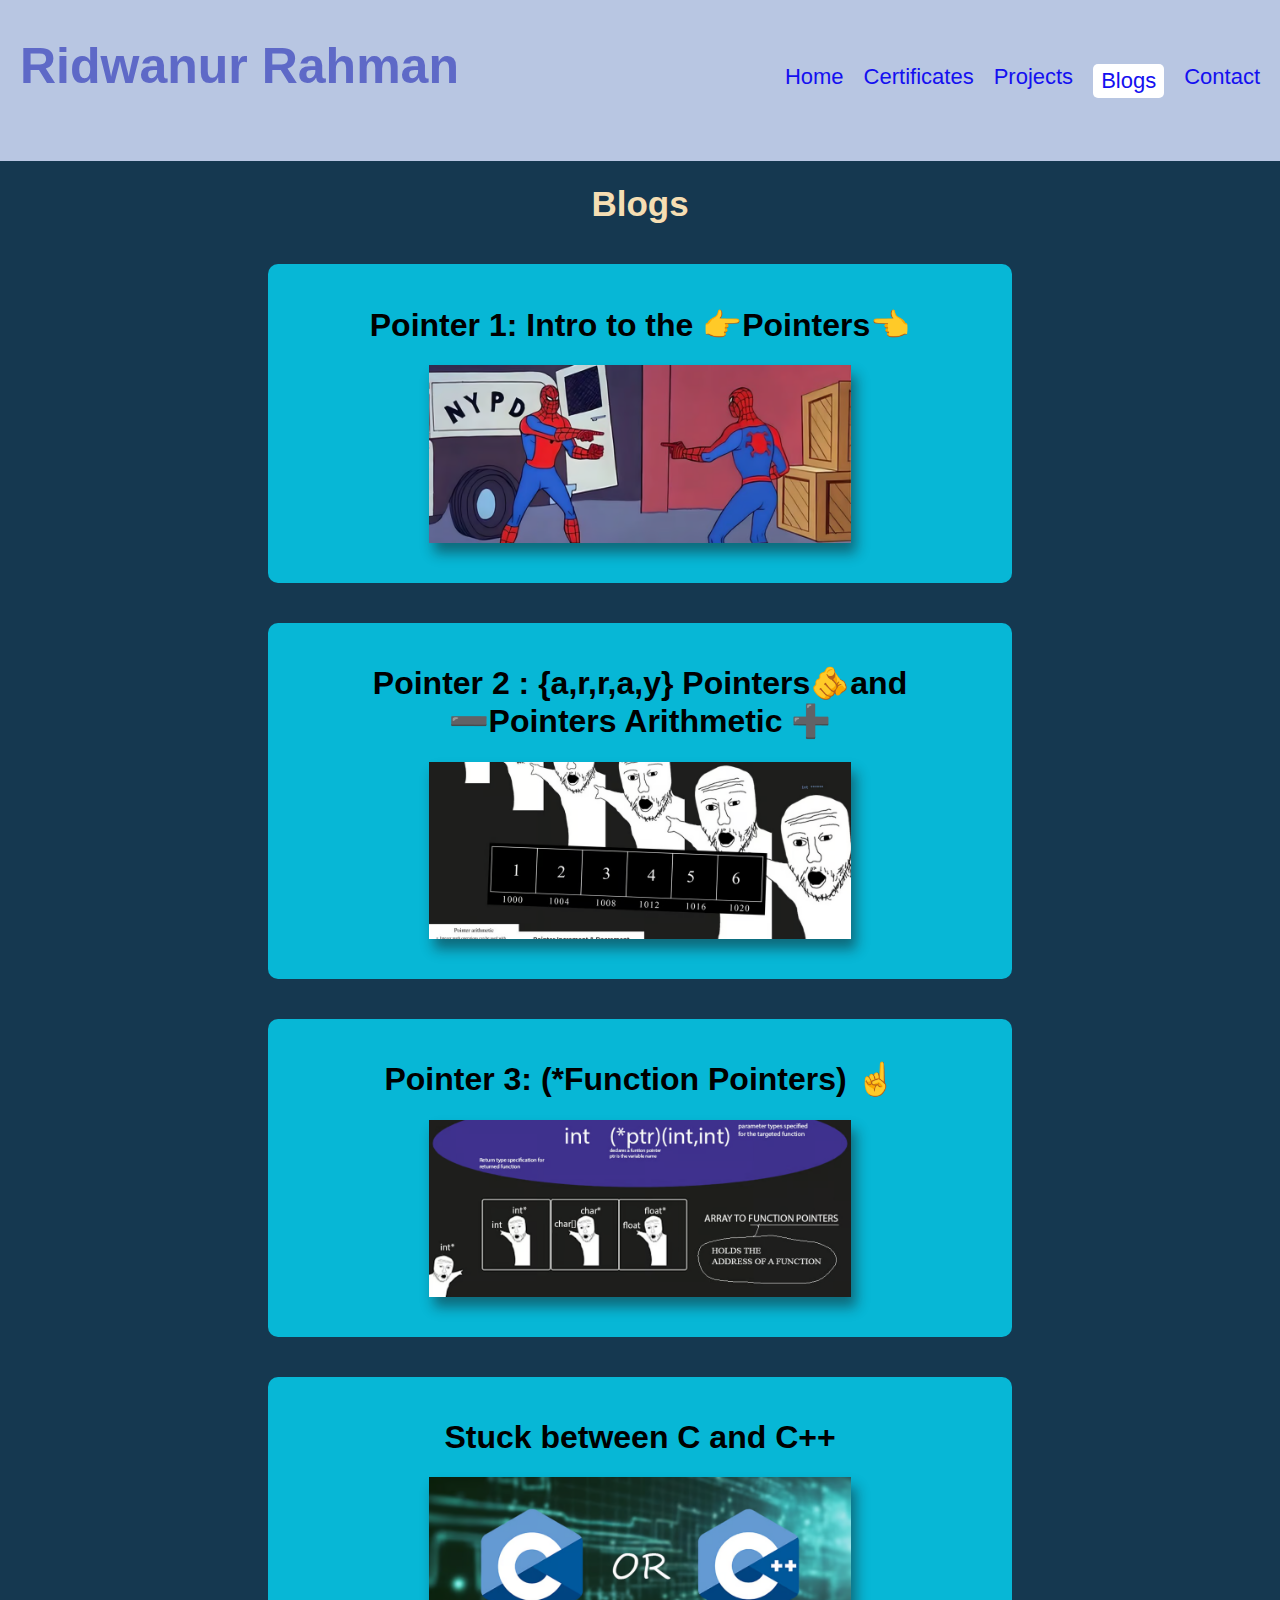
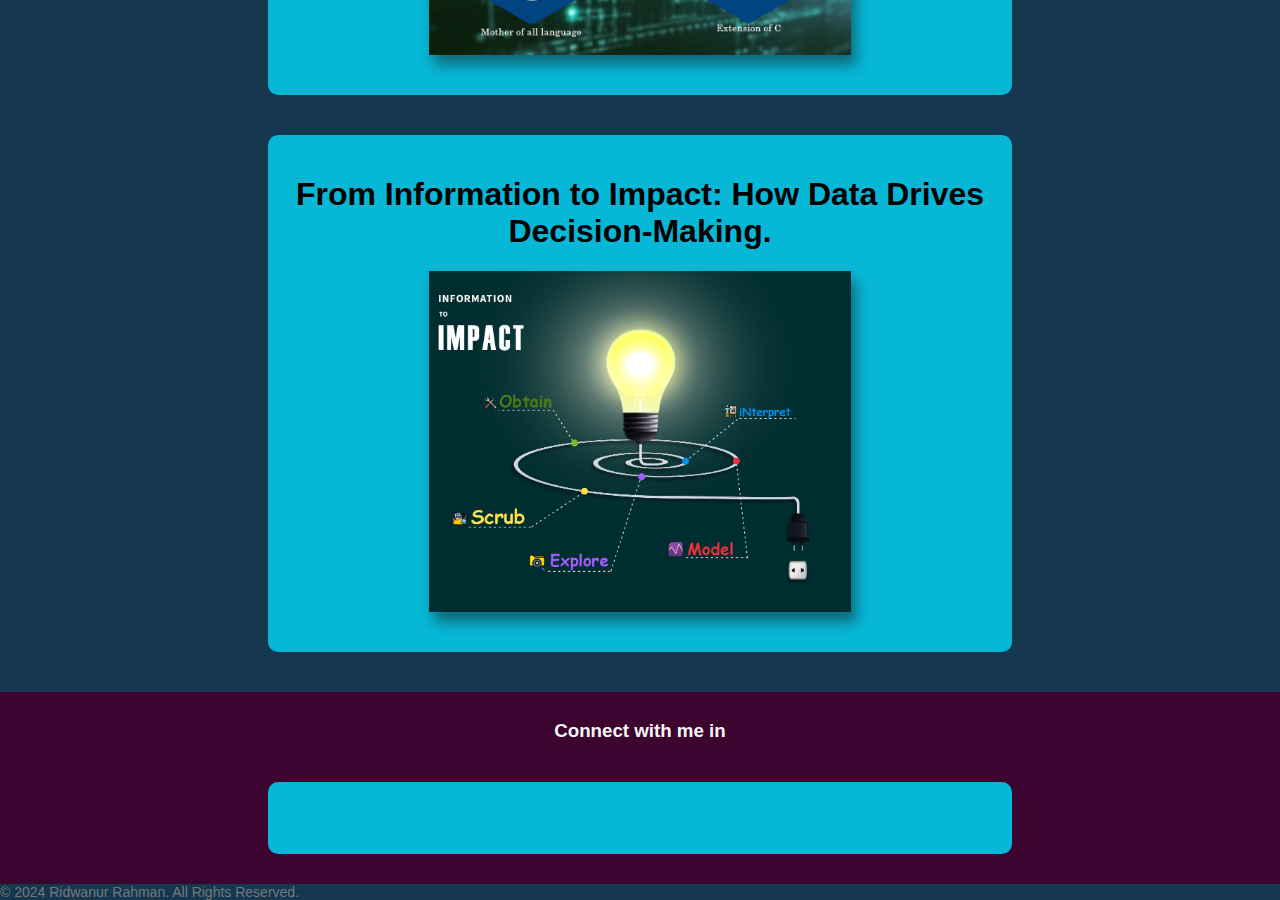
<file: blog.html>
<!DOCTYPE html>
<html lang="en">
    <head>
      <meta charset="UTF-8">
      <meta name="viewport" content="width=device-width, initial-scale = 1.0">
      <title>Personal Portfolio</title>
      <link rel = "stylesheet" href = "style.css">
      <link rel="stylesheet" href="https://cdnjs.cloudflare.com/ajax/libs/font-awesome/6.6.0/css/all.min.css" integrity="sha512-Kc323vGBEqzTmouAECnVceyQqyqdsSiqLQISBL29aUW4U/M7pSPA/gEUZQqv1cwx4OnYxTxve5UMg5GT6L4JJg==" crossorigin="anonymous" referrerpolicy="no-referrer" />
      <script src="script.js" defer></script>
    </head>
    <body class="blog-body">
        <header>
            <nav>
                <div id="logo">
                    <h1 id="myname">Ridwanur Rahman</h1>
                </div>
                <ul class="nav-links">
                    <li><a href="/">Home</a></li>
                    <li><a href="/certi.html">Certificates</a></li>
                    <li><a href="/pro.html">Projects</a></li>
                    <li><a href="/blog.html" class="highlight">Blogs</a></li>
                    <li><a href="/contact.html">Contact</a></li>
                </ul>
            </nav>
        </header>
        <main>
            <h1 class="blog-head">Blogs</h1>
            <section class="card2">
                <h1>Pointer 1: Intro to the 👉Pointers👈</h1>
                <div class="image-container">
                    <a href="https://dev.to/ridwan805/intro-to-the-pointers-in-c-5c5d" target="_blank">
                        <img src="Blog\Pointer 1 Intro to the Pointers.png" alt="Intro to pointers" width="75%">
                        <div class="overlay-text">Unlock the Power of Pointers in C Programming! 🖥️ Dive into the fundamentals of pointers, the versatile tools that hold the memory address of variables. Learn how to use pointers to efficiently manipulate data, perform tasks like sorting and searching, and even return multiple values from functions. Whether you're a beginner or looking to boost your productivity in C, this guide offers a clear and concise introduction to mastering pointers. Get ready to enhance your coding skills! Tap here to learn more.</div>
                    </a>
                </div>
            </section>
            <section class="card2">
                <h1>Pointer 2 : {a,r,r,a,y} Pointers🫵and ➖Pointers Arithmetic ➕</h1>
                <div class="image-container">
                    <a href="https://dev.to/ridwan805/pointer-2-array-pointersand-pointers-arithmetic-5507" target="_blank">
                        <img src="Blog\Pointer 2  {a,r,r,a,y} Pointers and Pointers Arithmetic .png" alt="array pointers" width="100%">
                        <div class="overlay-text">Unlock the Power of Array Pointers and Arithmetic in C! 🚀 Learn how to efficiently access and manipulate arrays using pointers. Master pointer arithmetic, comparisons, and more with practical examples. Perfect for beginners and those looking to sharpen their C skills!.Tap here to learn more.</div>
                    </a>
                </div>
            </section>
            <section class="card2">
                <h1>Pointer 3: (*Function Pointers) ☝️</h1>
                <div class="image-container">
                    <a href="hhttps://dev.to/ridwan805/pointer-3-function-pointers-3b92" target="_blank">
                        <img src="Blog\Pointer 3 Function Pointers.png" alt="Functions pointers" width="100%">
                        <div class="overlay-text">Discover the Power of Function Pointers in C! 🚀 Learn how to use function pointers to store and call functions dynamically. Understand how to declare function pointers, create arrays of them, and even pass them as arguments. Enhance your C programming skills with practical examples and tips! Tap to see more</div>
                    </a>
                </div>
            </section>
            <section class="card2">
                <h1>Stuck between C and C++</h1>
                <div class="image-container">
                    <a href="https://dev.to/ridwan805/stuck-between-c-and-c-1nnb" target="_blank">
                        <img src="Blog\Stuck between C and C++.png" alt="Stuck between C and C++" width="100%">
                        <div class="overlay-text">Choosing Between C and C++? 🤔 Both languages have their strengths—C offers simplicity and speed, making it ideal for low-level programming, while C++ adds object-oriented features, perfect for complex, large-scale projects. Explore their pros, cons, and use cases to determine which suits your needs best. Get clarity on when to use each for your next coding journey! Tap to see more</div>
                    </a>
                </div>
            </section>
            <section class="card2">
                <h1>From Information to Impact: How Data Drives Decision-Making.</h1>
                <div class="image-container">
                    <a href="https://dev.to/ridwan805/from-information-to-impact-how-data-drives-decision-making-69d" target="_blank">
                        <img src="Blog/From Information to Impact How Data Drives Decision-Making.png" alt="From Information to Impact: How Data Drives Decision-Making." width="100%">
                        <div class="overlay-text">Have you ever thought about how different industries make decisions based on raw data? How do they arrive at significant conclusions from this information? It’s all thanks to data analysis, which transforms raw data into impactful insights. Click here to read more!</div>
                    </a>
                </div>
            </section>
            <section class="last">
                <h3>Connect with me in</h3>
                <div class="card2">
                    <ul class="lists">
                        <li><a href="https://www.linkedin.com/in/ridwanur-rahman/" target="_blank"><i class="fa-brands fa-linkedin-in"></i></a></li>
                        <li><a href="https://www.facebook.com/ridwan.rahman.2002/" target="_blank"><i class="fa-brands fa-facebook"></i></a></li>
                        <li><a href="https://x.com/i_am_the_wan" target="_blank"><i class="fa-brands fa-square-x-twitter"></i></a></li>
                    </ul>
                </div>
            </section>
            
        </main>
        <footer>
            <p>&copy; 2024 Ridwanur Rahman. All Rights Reserved.</p>
        </footer>
    </body>
</html>
</file>
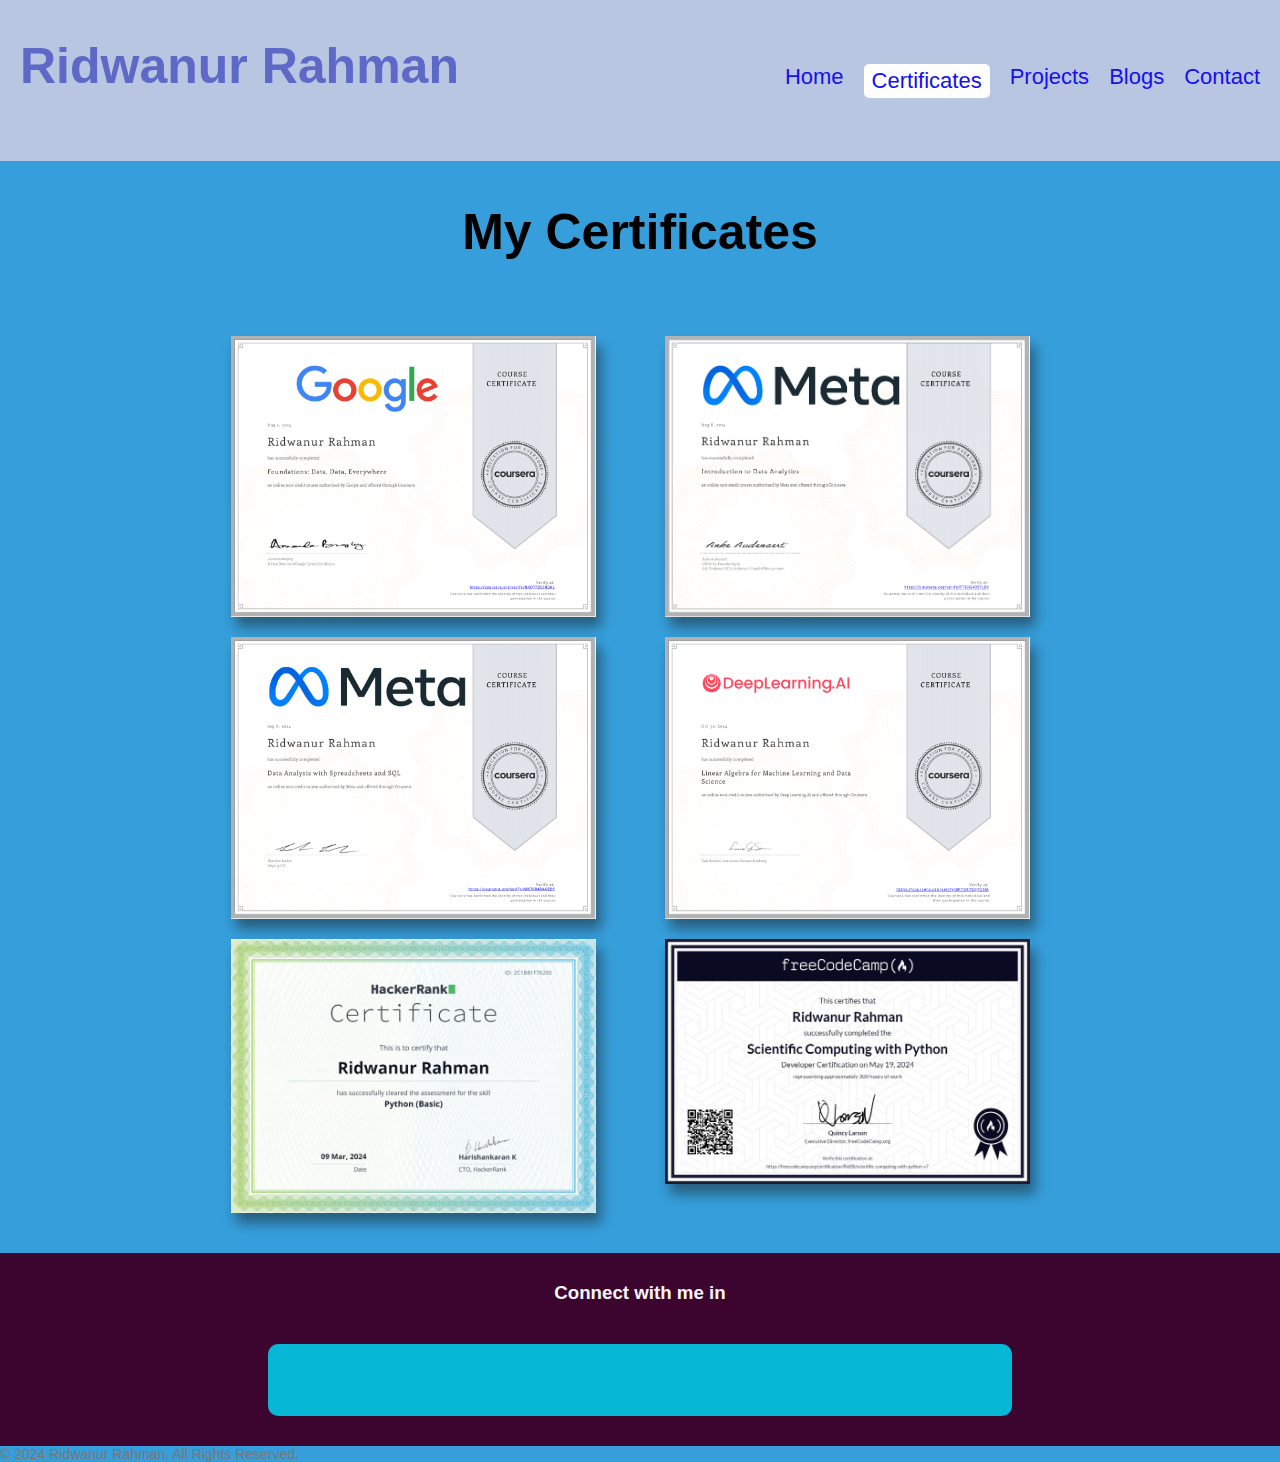
<file: certi.html>
<!DOCTYPE html>
<html lang="en">
    <head>
      <meta charset="UTF-8">
      <meta name="viewport" content="width=device-width, initial-scale = 1.0">
      <title>Personal Portfolio</title>
      <link rel = "stylesheet" href = "style.css">
      <link rel="stylesheet" href="https://cdnjs.cloudflare.com/ajax/libs/font-awesome/6.6.0/css/all.min.css" integrity="sha512-Kc323vGBEqzTmouAECnVceyQqyqdsSiqLQISBL29aUW4U/M7pSPA/gEUZQqv1cwx4OnYxTxve5UMg5GT6L4JJg==" crossorigin="anonymous" referrerpolicy="no-referrer" />
      <script src="script.js" defer></script>
    </head>
    <body class="certi-body">
        <header>
            <nav>
                <div id="logo">
                    <h1 id="myname">Ridwanur Rahman</h1>
                </div>
                <ul class="nav-links">
                    <li><a href="/">Home</a></li>
                    <li><a href="/certi.html" class="highlight">Certificates</a></li>
                    <li><a href="/pro.html">Projects</a></li>
                    <li><a href="/blog.html">Blogs</a></li>
                    <li><a href="/contact.html">Contact</a></li>
                </ul>
            </nav>
        </header>
        <main>
            <h2 class="chead">My Certificates</h2>
            <section class="certificates">
                <ul class="lists">
                    <li>
                        <div class="image-container">
                            <a href="https://coursera.org/share/a43790ab9d86f08d68d788bd48368a16" target="_blank">
                                <img src="certi\Foundation Data,Data Everywhwere.png" alt="Foundation Data, Data Everywhere" width="100%">
                                <div class="overlay-text">Foundation Data, Data Everywhere</div>
                            </a>
                        </div>
                    </li>

                    <li>
                        <div class="image-container">
                            <a href="https://coursera.org/share/92f1320cef52b76a7b4dfe6aa5e7b47b" target="_blank">
                                <img src="certi\Introduction to Data Analytics.png" alt="Introduction to Data Analytics" width="100%">
                                <div class="overlay-text">Introduction to Data Analytics</div>
                            </a>
                        </div>
                    </li>

                    <li>
                        <div class="image-container">
                            <a href="https://coursera.org/share/ef5a6b180fe2bfcefb904bb0b3a017f3" target="_blank">
                                <img src="certi\Data Analysis with Spreadsheets and SQL.png" alt="Data Analysis with Spreadsheets and SQL" width="100%">
                                <div class="overlay-text">Data Analysis with Spreadsheets and SQL</div>
                            </a>
                        </div>
                    </li>

                    <li>
                        <div class="image-container">
                            <a href="https://coursera.org/share/030c57cae8743a459936c0d90691f273" target="_blank">
                                <img src="certi/Linear Algebra for Machine Learning and Data Science.png" alt="Scientific Computuing with python" width="100%">
                                <div class="overlay-text">Linear Algebra for Machine Learning and Data Science</div>
                            </a>
                        </div>
                    </li>
                    
                    <li>
                        <div class="image-container">
                            <a href="https://www.hackerrank.com/certificates/2c1b81f76205" target="_blank">
                                <img src="certi\Python.png" alt="HackerRank Python" width="100%">
                                <div class="overlay-text">HackerRank Python</div>
                            </a>
                        </div>
                    </li>
                    
                    <li>
                        <div class="image-container">
                            <a href="https://www.freecodecamp.org/certification/Rid08/scientific-computing-with-python-v7" target="_blank">
                                <img src="certi\Scientific Computuing with python.jpeg" alt="Scientific Computuing with python" width="100%">
                                <div class="overlay-text">Scientific Computing With Python</div>
                            </a>
                        </div>
                    </li>
                    
                </ul>
            </section>
            <section class="last">
                <h3>Connect with me in</h3>
                <div class="card2">
                    <ul class="lists">
                        <li><a href="https://www.linkedin.com/in/ridwanur-rahman/" target="_blank"><i class="fa-brands fa-linkedin-in"></i></a></li>
                        <li><a href="https://www.facebook.com/ridwan.rahman.2002/" target="_blank"><i class="fa-brands fa-facebook"></i></a></li>
                        <li><a href="https://x.com/i_am_the_wan" target="_blank"><i class="fa-brands fa-square-x-twitter"></i></a></li>
                    </ul>
                </div>
            </section>
        </main>
        <footer>
            <p>&copy; 2024 Ridwanur Rahman. All Rights Reserved.</p>
        </footer>
    </body>
</html>
</file>
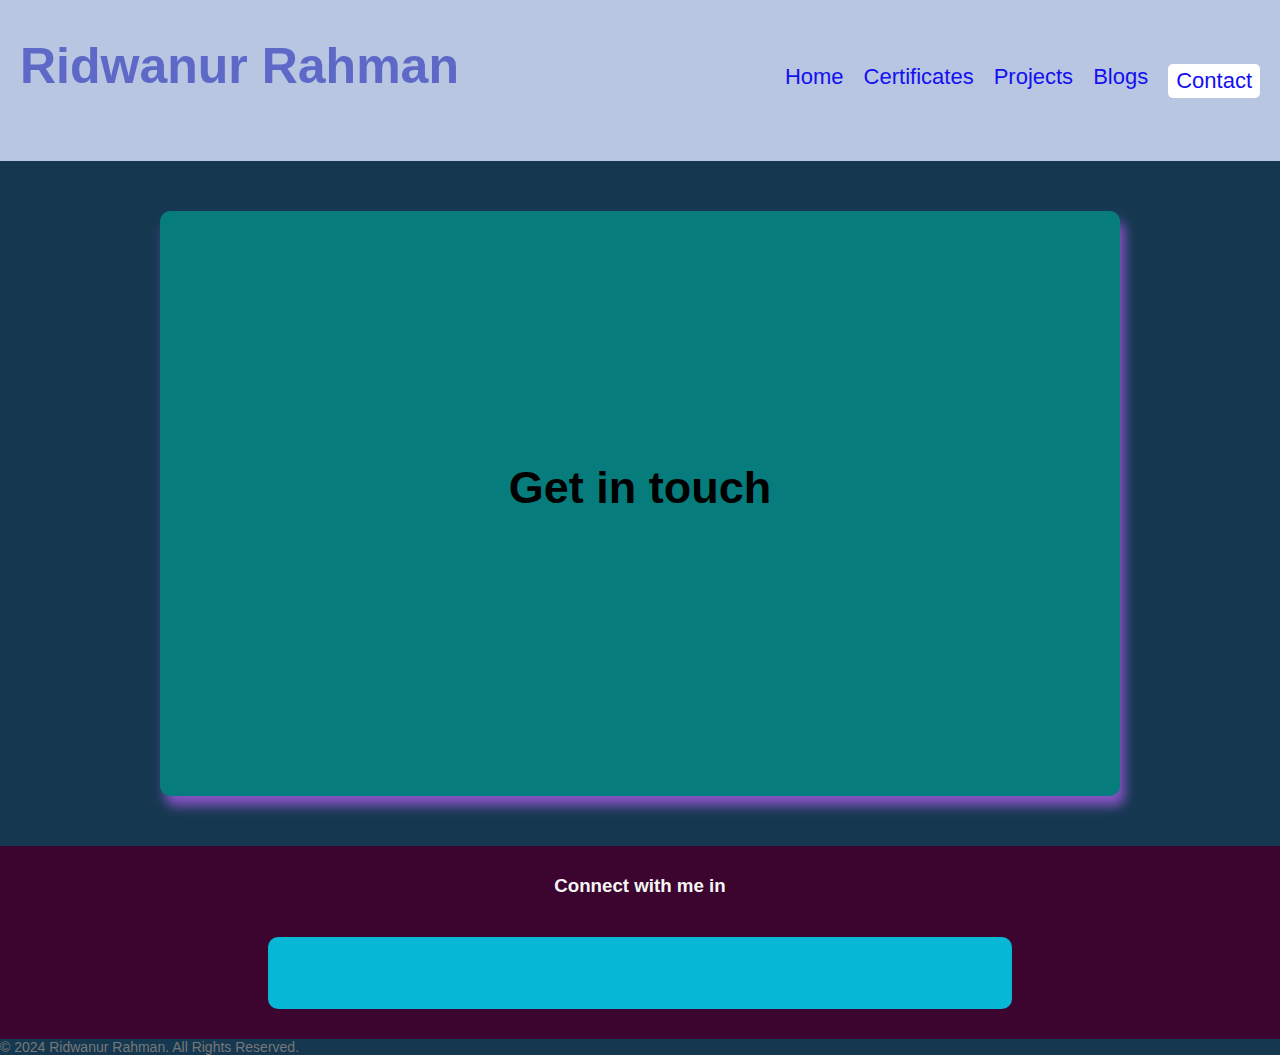
<file: contact.html>
<!DOCTYPE html>
<html lang="en">
    <head>
      <meta charset="UTF-8">
      <meta name="viewport" content="width=device-width, initial-scale = 1.0">
      <title>Personal Portfolio</title>
      <link rel = "stylesheet" href = "style.css">
      <link rel="stylesheet" href="https://cdnjs.cloudflare.com/ajax/libs/font-awesome/6.6.0/css/all.min.css" integrity="sha512-Kc323vGBEqzTmouAECnVceyQqyqdsSiqLQISBL29aUW4U/M7pSPA/gEUZQqv1cwx4OnYxTxve5UMg5GT6L4JJg==" crossorigin="anonymous" referrerpolicy="no-referrer" />
      <script src="script.js" defer></script>
    </head>
    <body class="blog-body">
        <header>
            <nav>
                <div id="logo">
                    <h1 id="myname">Ridwanur Rahman</h1>
                </div>
                <ul class="nav-links">
                    <li><a href="/">Home</a></li>
                    <li><a href="/certi.html">Certificates</a></li>
                    <li><a href="/pro.html">Projects</a></li>
                    <li><a href="/blog.html">Blogs</a></li>
                    <li><a href="/contact.html" class="highlight">Contact</a></li>
                </ul>
            </nav>
        </header>
        <main>
            <section class="contact">
                <h2>Get in touch</h2>
                <ul class="lists">
                    <li><a href="mailto:ridwanurrahman@gmail.com" target="_blank"><i class="fa-regular fa-envelope"></i><a></li>
                    <li><a href="https://www.facebook.com/ridwan.rahman.2002/" target="_blank"><i class="fa-brands fa-facebook"></i></a></li>
                    <li><a href="https://x.com/i_am_the_wan" target="_blank"><i class="fa-brands fa-square-x-twitter"></i></a></li>
                    <li><a href="https://www.linkedin.com/in/ridwanur-rahman/" target="_blank"><i class="fa-brands fa-linkedin-in"></i></a></li>
                    <li><a href="https://github.com/Ridwan805" target="_blank"><i class="fa-brands fa-github"></i></a></li>
                </ul>
            </section>
            <section class="last">
                <h3>Connect with me in</h3>
                <div class="card2">
                    <ul class="lists">
                        <li><a href="https://www.linkedin.com/in/ridwanur-rahman/" target="_blank"><i class="fa-brands fa-linkedin-in"></i></a></li>
                        <li><a href="https://www.facebook.com/ridwan.rahman.2002/" target="_blank"><i class="fa-brands fa-facebook"></i></a></li>
                        <li><a href="https://x.com/i_am_the_wan" target="_blank"><i class="fa-brands fa-square-x-twitter"></i></a></li>
                    </ul>
                </div>
            </section>
        </main>
        <footer>
            <p>&copy; 2024 Ridwanur Rahman. All Rights Reserved.</p>
        </footer>
    </body>
</html>
</file>
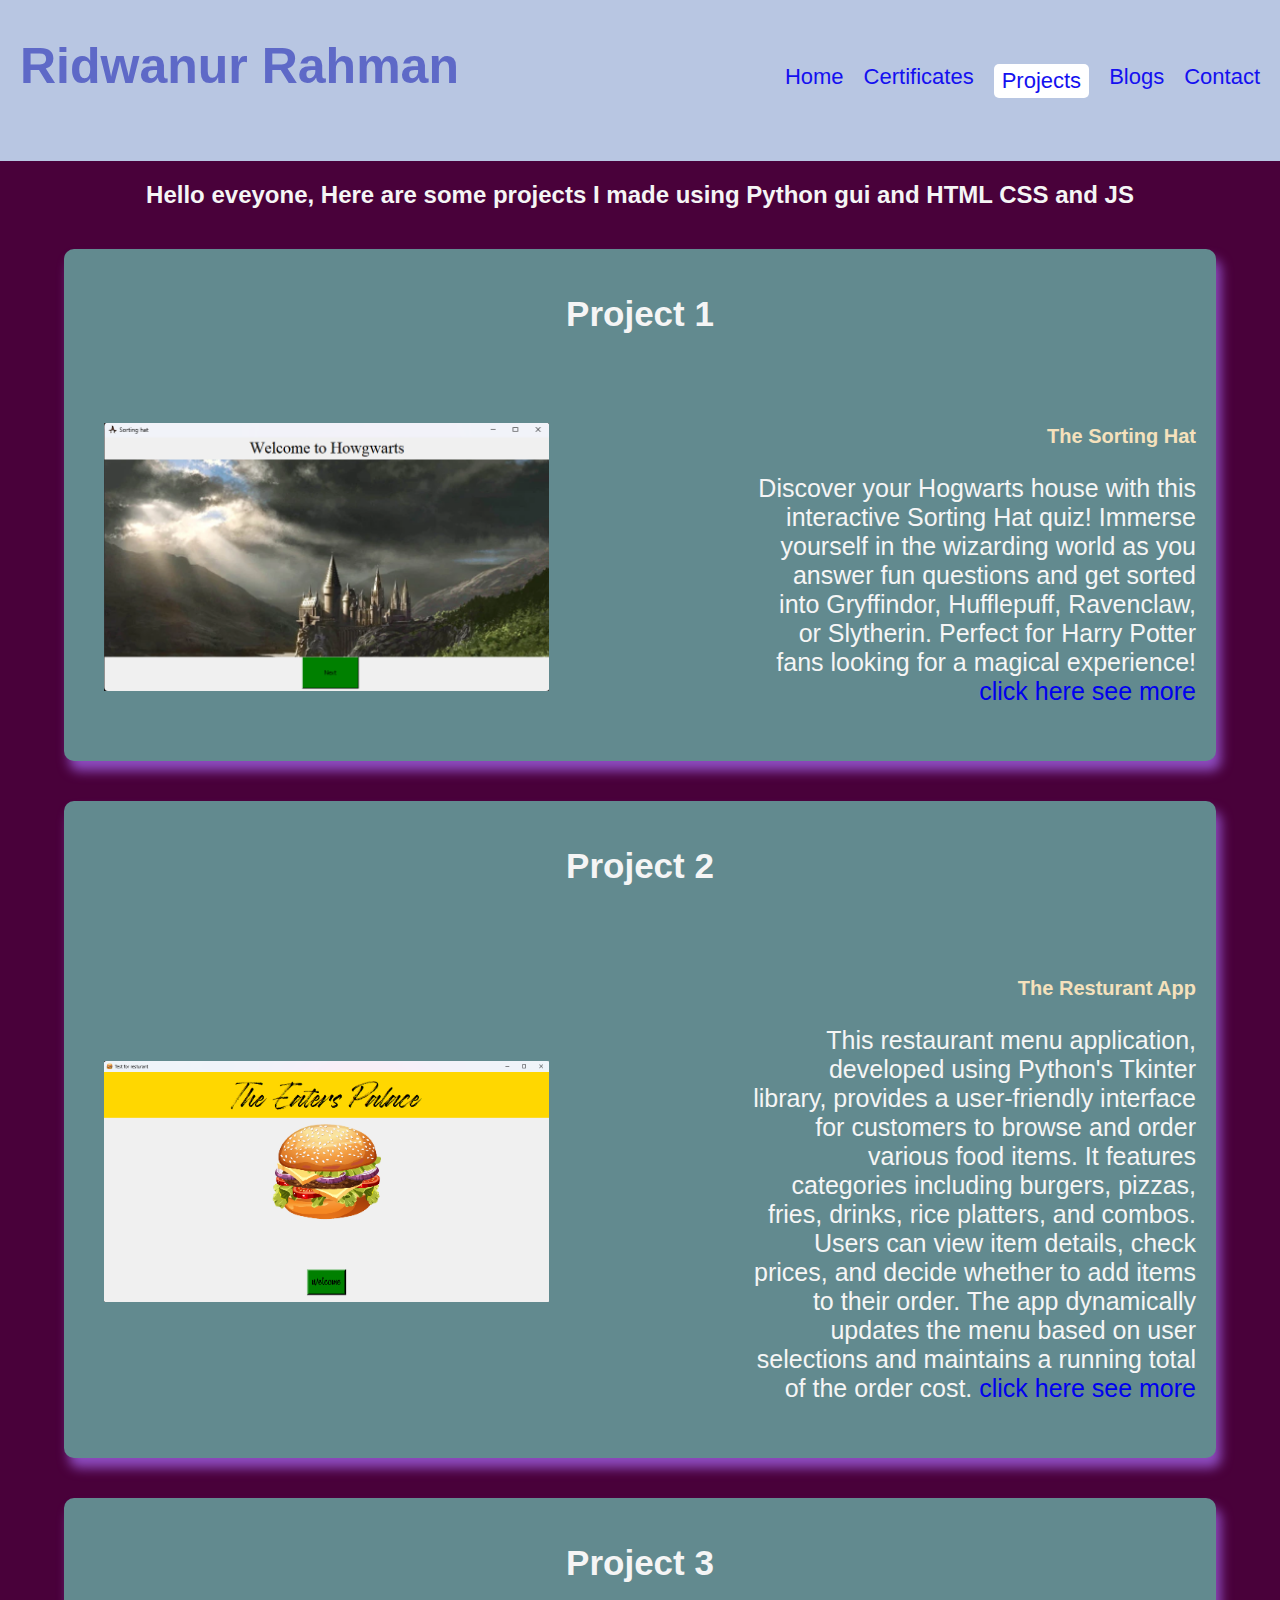
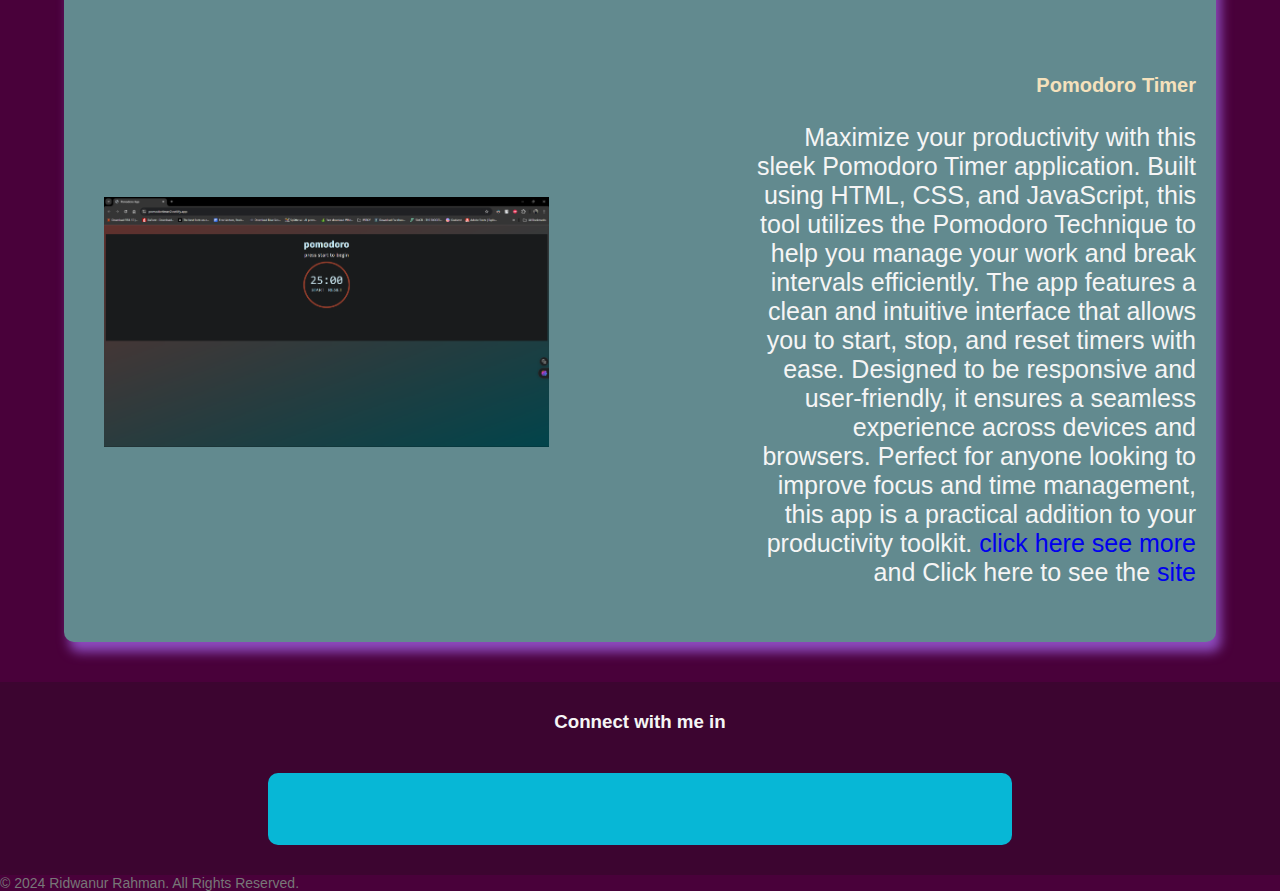
<file: pro.html>
<!DOCTYPE html>
<html lang="en">
    <head>
      <meta charset="UTF-8">
      <meta name="viewport" content="width=device-width, initial-scale = 1.0">
      <title>Personal Portfolio</title>
      <link rel = "stylesheet" href = "style.css">
      <link rel="stylesheet" href="https://cdnjs.cloudflare.com/ajax/libs/font-awesome/6.6.0/css/all.min.css" integrity="sha512-Kc323vGBEqzTmouAECnVceyQqyqdsSiqLQISBL29aUW4U/M7pSPA/gEUZQqv1cwx4OnYxTxve5UMg5GT6L4JJg==" crossorigin="anonymous" referrerpolicy="no-referrer" />
      <script src="script.js" defer></script>
    </head>
    <body class="probody">
        <header>
            <nav>
                <div id="logo">
                    <h1 id="myname">Ridwanur Rahman</h1>
                </div>
                <ul class="nav-links">
                    <li><a href="/">Home</a></li>
                    <li><a href="/certi.html">Certificates</a></li>
                    <li><a href="/pro.html" class="highlight">Projects</a></li>
                    <li><a href="/blog.html">Blogs</a></li>
                    <li><a href="/contact.html">Contact</a></li>
                </ul>
            </nav>
        </header>
        <main>
            <h2 class="projhead">Hello eveyone, Here are some projects I made using Python gui and HTML CSS and JS</h2>
            <section class="proj">
            <h3>Project 1</h3>
            <div class="card">
                <img class="leftyimg" src="projtects\project-1.png">
                <div class="righty">
                    <h4>The Sorting Hat</h4>
                    <p>
                        Discover your Hogwarts house with this interactive Sorting Hat quiz! Immerse yourself in the wizarding world as you answer fun questions and get sorted into Gryffindor, Hufflepuff, Ravenclaw, or Slytherin. Perfect for Harry Potter fans looking for a magical experience!
                        <a href="https://github.com/Ridwan805/python-projects/tree/main/Sorting%20hat" target="_blank">click here see more</a>
                    </p>
                </div>
            </div>
            </section>
            <section class="proj">
                <h3>Project 2</h3>
                <div class="card">
                    <img class="leftyimg" src="projtects\Project-2.png">
                    <div class="righty">
                        <h4>The Resturant App</h4>
                        <p>
                            This restaurant menu application, developed using Python's Tkinter library, provides a user-friendly interface for customers to browse and order various food items. It features categories including burgers, pizzas, fries, drinks, rice platters, and combos. Users can view item details, check prices, and decide whether to add items to their order. The app dynamically updates the menu based on user selections and maintains a running total of the order cost.
                            <a href="https://github.com/Ridwan805/python-projects/tree/main/The%20restaurant%20app" target="_blank">click here see more</a>
                        </p>
                    </div>
                </div>
            </section>
            <section class="proj">
                <h3>Project 3</h3>
                <div class="card">
                    <img class="leftyimg" src="projtects\Project-3.png">
                    <div class="righty">
                        <h4>Pomodoro Timer</h4>
                        <p>
                        Maximize your productivity with this sleek Pomodoro Timer application. Built using HTML, CSS, and JavaScript, this tool utilizes the Pomodoro Technique to help you manage your work and break intervals efficiently. The app features a clean and intuitive interface that allows you to start, stop, and reset timers with ease. Designed to be responsive and user-friendly, it ensures a seamless experience across devices and browsers. Perfect for anyone looking to improve focus and time management, this app is a practical addition to your productivity toolkit.
                        <a href="https://github.com/Ridwan805/Pomodoro-App" target="_blank">click here see more</a> and Click here to see the<a href="https://pomodortimer2.netlify.app"> site</a>
                        </p>
                    </div>
                </div>
            </section>
            <section class="last">
                <h3>Connect with me in</h3>
                    <div class="card2">
                        <ul class="lists">
                            <li><a href="https://www.linkedin.com/in/ridwanur-rahman/" target="_blank"><i class="fa-brands fa-linkedin-in"></i></a></li>
                            <li><a href="https://www.facebook.com/ridwan.rahman.2002/" target="_blank"><i class="fa-brands fa-facebook"></i></a></li>
                            <li><a href="https://x.com/i_am_the_wan" target="_blank"><i class="fa-brands fa-square-x-twitter"></i></a></li>
                        </ul>
                    </div>
            </section>
        </main>
        <footer>
            <p>&copy; 2024 Ridwanur Rahman. All Rights Reserved.</p>
        </footer>
    </body>
    
    </body>
</html>
</file>
<file: style.css>
body{
background-color: #778ecc;
font-family: Arial, sans-serif;
margin: auto;

}
header {
    background-color: #859ed1;
    
}

nav {
    background-color: #b8c6e2;
    padding: 3px 20px;
    display: flex;
    justify-content: space-between;
    align-items: center;
}

#myname{
    text-decoration: none;
    font-size: 50px;
    font-weight: bold;
    color: #5e69c7;
    padding-bottom: 30px;
    
}

.nav-links {
    list-style-type: none;
    margin: 0;
    padding: 0;
    display: flex;
}

.nav-links li {
    margin-left: 20px;
}

.nav-links a {
    text-decoration: none;
    font-size: 22px;
    color: #1410f0;
}

.nav-links a:hover {
    text-decoration: underline;
}

.nav-links .active {
    text-decoration: underline;
}

.highlight {
    background-color: #ffffff;
    color: #160229;
    padding: 4px 8px;
    font-size: 22px;
    border-radius: 5px;
    display: inline-block;
}

.about {
    background-color: #8de685; /* Adjust the color to your preference */
    padding: 10px 0; 
    margin: 10px auto; /* Center the section by using auto margins */
    width: 90%; /* Adjust the width as needed to make it centered */
    display: flex;
    flex-direction: column;
    align-items: center;
    justify-content: center;
    border-radius: 10px; /* Optional: to give rounded corners */
    box-shadow: 5px 10px 12px rgba(107, 236, 2, 0.842); /* Optional: for a shadow effect */
    margin-bottom: 40px;
    transition: transform 0.8s ease-in;
}
.about:hover{
    transform: scale(1.1);
}

.about h2 {
    margin: 10px 0 0 20px; /* Adds 10px margin at the top, keeps other margins unchanged */
    font-size: 35px;
}

.card {
    display: flex;
    justify-content: space-between; /* Ensures the image is on the right */
    align-items: center; /* Aligns text and image vertically */
    padding: 20px;
    
    }
    
.lefty {
    width: 70%; /* Adjusted width to make space for the image */
    text-align: left;
    font-size: 21px;
    font-family: 'Gill Sans', 'Gill Sans MT', Calibri, 'Trebuchet MS', sans-serif;
}
    
.rightyimg {
    width: 15%;
    margin-left: auto; /* Ensures the image is on the rightmost side */
    margin-right: 20px;
    margin-bottom: 15px;
}


.rightyimg:hover{
    transform: scale(1.1);
    filter: brightness(0.8);
}

.interest {
    background-color: #a3378c;
    padding: 10px 0; 
    margin: 10px auto; /* Center the section by using auto margins */
    width: 90%; /* Adjust the width as needed to make it centered */
    display: flex;
    flex-direction: column;
    align-items: center;
    justify-content: center;
    border-radius: 10px; /* Optional: to give rounded corners */
    box-shadow: 5px 10px 12px rgba(154, 89, 216, 0.842); /* Optional: for a shadow effect */
    margin-top: 40px;
    transition: transform 0.8s ease-in;
}

.interest:hover{
    transform: scale(1.1);
}

.interest h2 {
    margin: 10px 0 0 20px; /* Adds 10px margin at the top, keeps other margins unchanged */
    font-size: 35px;
}

.about h2::after, .interest h2::after {
    content: '';
    display: block;
    background-color: #250544; /* Adjust the color if needed */
    height: 4px; /* Set the desired thickness of the line */
    width: 0; /* Initially, the width is 0 */
    margin-top: 5px; /* Space between the heading and the line */
    border-radius: 2px; /* Optional: Adds rounded corners to the line */
    transition: width 0.3s ease; /* Smooth transition effect */
}
.about:hover h2::after, .interest:hover h2:after {
    width: 100%; /* Set the desired width of the line when hovered */
}

.lists a{
    text-decoration: none;
}

.last{
    background-color: #3c0530;
    color: whitesmoke;
    padding: 10px 0; 
    margin-top: 40px;   
    text-align: center;
    justify-content: center;
    position: sticky;
}

.lists{
    list-style-type: none;
    display: flex;
    justify-content: center;
    padding: 0;

}

.lists li{
    margin: 0 15px;
}
.fa-facebook, .fa-linkedin-in, .fa-square-x-twitter, .fa-envelope, .fa-github{
    font-size: 40px;
    color: white;
    gap: 15px;
}

footer p{
    margin: 0;
    font-size: 14px;
    color: #777777; 
}

.certi-body{
    background-color: rgb(54, 159, 219);
}

.certificates .lists {
    list-style-type: none;
    display: flex;
    flex-wrap: wrap; /* Allows wrapping to the next line */
    justify-content: center; /* Centers items in the row */
    padding: 0;
    gap: 20px; /* Adds space between items */
}

.certificates .lists li {
    flex: 1 1 30%; /* Each image takes up approximately 30% of the row */
    max-width: 30%; /* Ensures three images per row */
    box-sizing: border-box; /* Ensures padding and borders are included in the width */
}

.image-container {
    position: relative;
    max-width: 95%;
    max-height: 100%;
    overflow: hidden;
    box-shadow: 5px 10px 12px rgba(23, 22, 24, 0.473);
}

.image-container img {
    display: block;
    width: 100%;
    height: auto; /* Keeps the aspect ratio */
    object-fit: cover;
    transition: transform 0.3s ease;
}

.overlay-text {
    position: absolute;
    top: 50%;
    left: 50%;
    transform: translate(-50%, -50%);
    color: white;
    font-size: 20px;
    font-weight: bold;
    text-align: center;
    opacity: 0;
    transition: opacity 0.3s ease;
    background-color: rgba(0, 0, 0, 0.6);
    padding: 10px;
    border-radius: 5px;
    width: 90%;
}

.image-container:hover img {
    transform: scale(1.1);
    filter: brightness(0.5);
}

.image-container:hover .overlay-text {
    opacity: 1;
}

.chead{
    text-align: center;
    font-size: 50px;
    margin-bottom: 75px;
}

.probody{
    background-color: #49013a;
    color: whitesmoke;
}

.proj{
    background-color: #628a8f;
    padding: 10px 0; 
    margin: 10px auto; /* Center the section by using auto margins */
    width: 90%; /* Adjust the width as needed to make it centered */
    display: flex;
    flex-direction: column;
    align-items: center;
    justify-content: center;
    border-radius: 10px; /* Optional: to give rounded corners */
    box-shadow: 5px 10px 12px rgba(154, 89, 216, 0.842); /* Optional: for a shadow effect */
    margin-top: 40px;
    margin-bottom: 40px;
    transition: transform 0.3s ease-in;
}

.righty{
    text-align: right;
    width:40%;
    font-size: 25px;
}

.leftyimg{
    width: 40%;
    margin-right: auto;
    margin-left: 20px;
    margin-bottom: 15px;
}

.proj h3{
    font-size: 35px;
}
.proj h3::after{
    content: '';
    display: block;
    background-color: #5508a3; /* Adjust the color if needed */
    height: 4px; /* Set the desired thickness of the line */
    width: 0; /* Initially, the width is 0 */
    margin-top: 5px; /* Space between the heading and the line */
    border-radius: 2px; /* Optional: Adds rounded corners to the line */
    transition: width 0.3s ease-in; /* Smooth transition effect */
}

.proj:hover{
    transform: scale(1.1);
}
.proj:hover h3::after{
    width: 100%;
}

.proj h4{
    font-size: 20px;
    text-decoration: dotted;
    color: rgb(245, 225, 188);
}

.righty a{
    text-decoration: none;
}

.projhead{
    text-align: center;
}

.blog-body{
    background-color: rgb(21, 56, 80);
}

.card2{
    text-align: center;
    justify-content: center;
    align-items: center;
    margin: 20px auto;
    padding: 20px;
    background-color: #07b7d6;
    border-radius: 10px;
    width: 55%;
    margin-top: 40px;

}

.card2 .image-container{
    width: 60%;
    justify-content: center;
    align-items: center;
    margin: 20px auto; 
}


.card2 .image-container .overlay-text{
    font-size: 15px;
    
}

.card2{
    transition: transform 0.5s ease-in;
}
.card2:hover{
    transform: scale(1.1);
    filter: brightness(1.1);
}

.blog-head{
    color: wheat;
    text-align: center;
    font-size: 35px;
}
.contact {
    display: flex;
    flex-direction: column;
    justify-content: center;
    align-items: center;
    text-align: center;
    height: 65vh; /* Full viewport height */
    background-color: #077c7c;
    margin: 50px auto;
    width: 75%;
    border-radius: 10px ;
    box-shadow: 5px 10px 12px rgba(154, 89, 216, 0.842);
    transition: transform 0.3s ease ;
}

.contact:hover{
    transform: scale(1.1);
}

.contact h2{
    font-size: 45px;
}

.contact ul li a {
    display: flex;
    flex-direction: column;
    justify-content: center;
    align-items: center;
    color: #ffffff; /* Adjust the icon color */
    text-decoration: none;
    transition: transform 0.3s ease; /* Smooth transition */
}

.contact ul li a:hover {
    transform: scale(1.1); /* Scale up slightly on hover */
}

@media (max-width: 900px) {
    nav {
        display: flex;
        flex-direction: column; /* Stack navigation elements vertically on smaller screens */
        align-items: center; /* Center align the navigation items */
        gap: 10px; /* Add space between elements */
        padding: 10px 0; /* Add some padding for breathing room */
    }

    .nav-links {
        display: flex;
        flex-direction: row; /* Stack the links vertically */
        align-items: center; /* Center align the links */
        gap: 10px; /* Space between links */
        padding: 10px; /* Remove padding for a cleaner look */
    }

    .nav-links a {
        width: 100%; /* Ensure each link takes up the full width */
        text-align: center; /* Center align the text inside the links */
        padding: 2px 2px; /* Add some padding for easier tapping on mobile */
        color: #000000; /* Adjust color if needed */
        text-decoration: none; /* Remove underlines */
        font-size: 16px; /* Adjust font size for readability */
        transition: background-color 0.3s; /* Smooth transition for hover effects */
    }

    .nav-links a:hover {
        background-color: #e0e0e0;
        padding: 2px 2px;
    }

    #myname {
        font-size: 40px; /* Adjust font size for smaller screens */
        text-align: center; /* Ensure it's centered */
        margin: 0; /* Remove any extra margin */
    }

    .about h2, .interest h2 {
        font-size: 29px; /* Adjust section headings for mobile */
        text-align: center; /* Center align the section headings */
        margin-bottom: 15px; /* Add some margin below the headings */
    }

    .card {
        padding: 20px; /* Reduce padding for smaller screens */
        width: 100%; /* Ensure full width use */
        box-sizing: border-box; /* Include padding in the width calculation */
    }

    .highlight {
        font-size: 13px; /* Smaller text for specific links or elements */
        padding: 0; /* Ensure there's no extra padding */
    }
}


@media (max-width: 900px) {
    .card {
        flex-direction: column; /* Stack the image on top of the text */
        text-align: center; /* Center the text for better appearance */
        padding: 15px;
        margin: 20px;
        
    }
    .about, .interest{
        transform: none;
    }
    .about:hover, .interest:hover{
        transform: none;
    }

    .rightyimg {
        width: 80%; /* Make the image take up more space */
        margin: 0 auto 20px auto; /* Center the image and add margin at the bottom */
        transform: none; /* Disable image scaling */
    }
    .rightyimg:hover {
        transform: none; /* Ensure no transformation happens on hover */
        filter: none; /* Disable brightness filter */
    }

    .lefty {
        width: 100%; /* Make text take up full width */
        margin: 10px auto; /* Add a 10px margin around the text */
        font-size: 17px;
        
    }
}


@media (max-width: 900px) {
    .nav-links a {
        font-size: 16px; /* Smaller text for extra small devices */
        
    }

    .highlight {
        font-size: 14px;
        padding: 4px 8px;
    }

    .about {
        padding: 10px; /* Reduce padding further for small screens */
        width: 95%; /* Maximize use of screen space */
    }

    #myname {
        font-size: 22px; /* Adjust heading size for small screens */
    }
}

@media (max-width: 1000px) {
    .card2 {
        width: 75%;
    }
    .card2 .image-container {
        width: 80%;
    }
    
}

@media (max-width: 1000px) {
    .proj .card {
        width: 100%;
        padding: 10px;
        display: flex;
        flex-direction: column;
        align-items: center; /* Center align items horizontally */
        justify-content: center; /* Center align items vertically */
        text-align: center;
        margin: 0 auto; /* Center the card on the page */
    }

    .proj .leftyimg {
        width: auto; /* Set width to auto to keep natural aspect ratio */
        max-width: 80%; /* Ensure the image doesn't exceed the width of the card */
        max-height: 300px; /* Limit image height for visual balance */
        object-fit: contain; /* Maintain aspect ratio without cropping */
        display: block; /* Make it a block element to center easily */
        margin: 0 auto; /* Center the image horizontally */
    }

    .proj .righty {
        text-align: center;
        margin: 0; /* Remove the text margin */
        padding: 0; /* Remove any padding */
        font-size: 1rem;
    }

    
}
</file>
